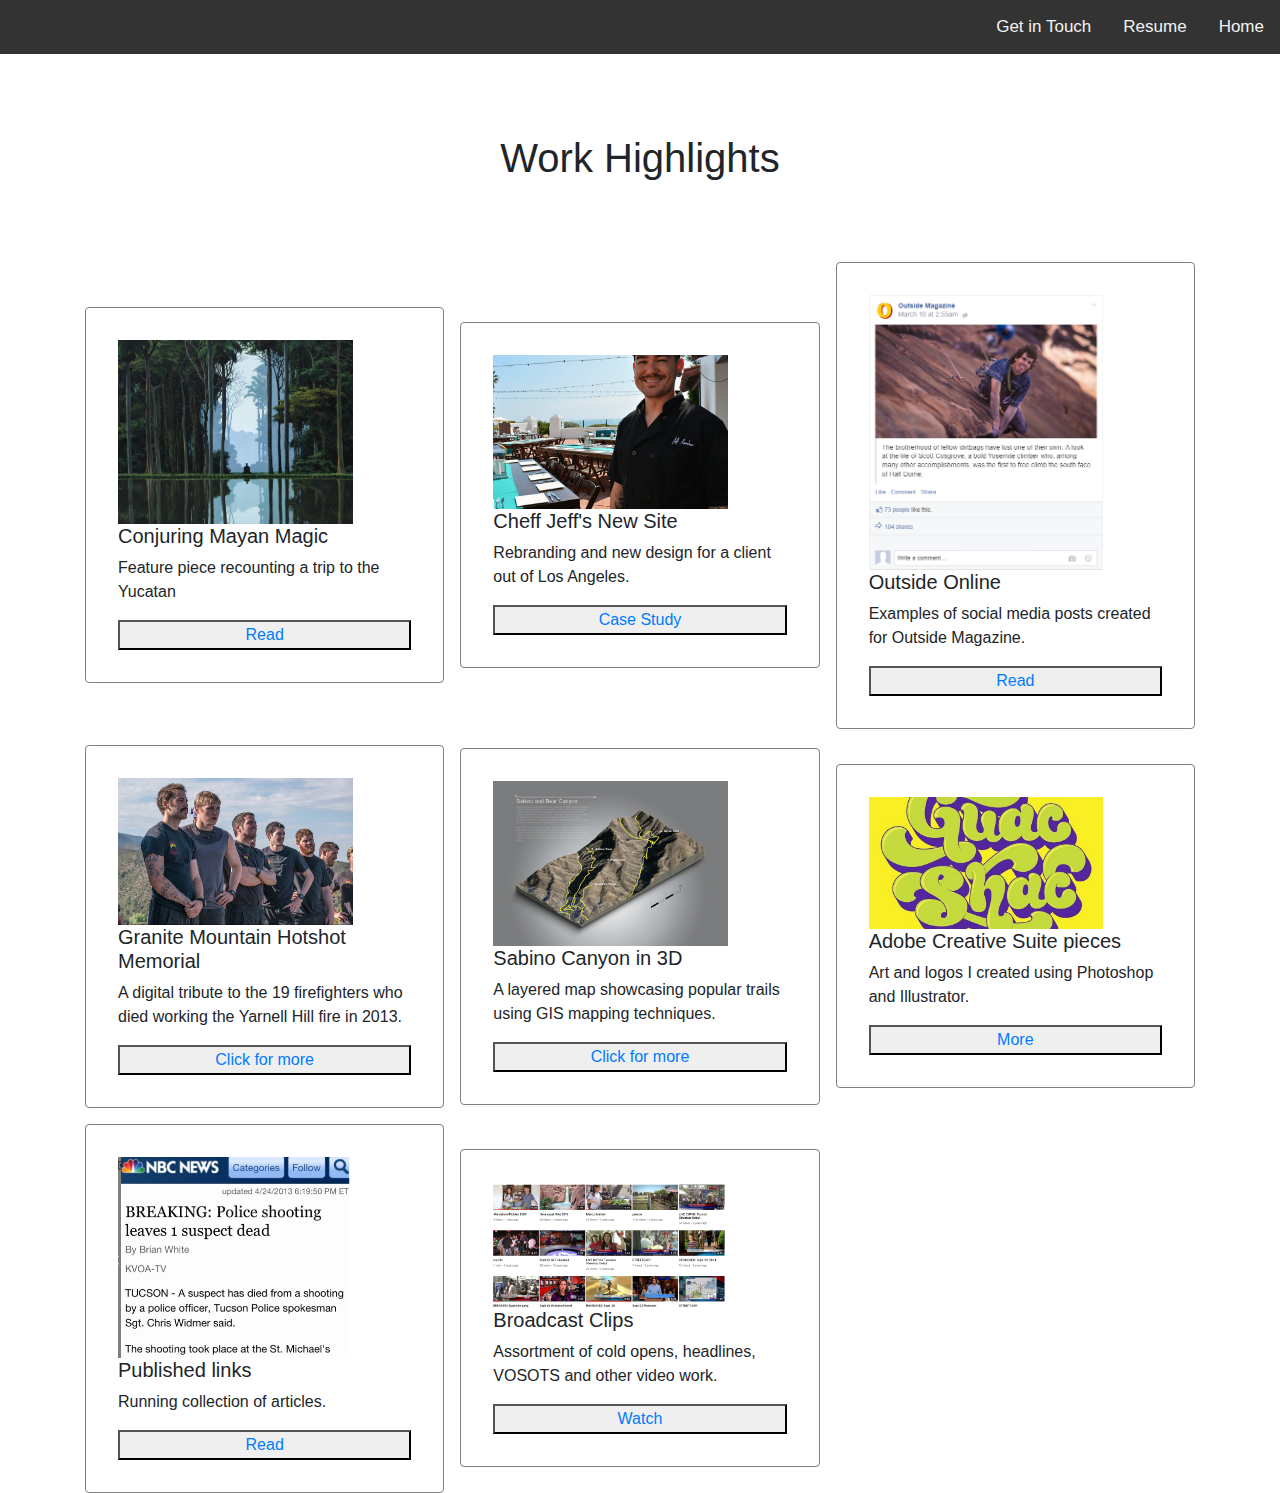
<file: portpage/index.html>
<!DOCTYPE html>
<html lang="en">
<head>
    <meta charset="UTF-8">
    <meta name="viewport" content="width=device-width, initial-scale=1.0">
    <link rel="stylesheet" href="https://stackpath.bootstrapcdn.com/bootstrap/4.3.1/css/bootstrap.min.css" integrity="sha384-ggOyR0iXCbMQv3Xipma34MD+dH/1fQ784/j6cY/iJTQUOhcWr7x9JvoRxT2MZw1T" crossorigin="anonymous">
    <link rel="stylesheet" type="text/css" href="style.css">
    <link rel="icon" type="image/x-icon" href="/img/favicon.png"/>
    <title>Work Highlights</title>
</head>

<div id="navbar">
    <a href="/portfoliobeta/index2.html">Home</a>
    <a href="/resume/resume.html">Resume</a>
    <a href="/contact/index.html">Get in Touch</a>
</div>


<body>
    <header><h1>Work Highlights</h1></header>

<div class="container">
    <div class="card">
        <img src='/img/TomasSanchez_Meditator.jpg'>
        <h5>Conjuring Mayan Magic</h5>
        <p>Feature piece recounting a trip to the Yucatan</p>
        <button type="button"><a href="/portpage/txt_mayamagic.html">Read</a></button>
    </div>

    <div class="card">
        <img src='/img/CHF.jpg'>
        <h5>Cheff Jeff's New Site</h5>
        <p>Rebranding and new design for a client out of Los Angeles.</p>
        <button type="button"><a href="/portpage/jeff.html">Case Study</a></button>
    </div>

    <div class="card">
        <img src='/img/oo.png'>
        <h5>Outside Online</h5>
        <p>Examples of social media posts created for Outside Magazine.</p>
        <button type="button"><a href="/portpage/txt_mayamagic.html">Read</a></button>
    </div>
        
    <div class="card">
        <img src='/img/GM.jpg'>
        <h5>Granite Mountain Hotshot Memorial</h5>
        <p>A digital tribute to the 19 firefighters who died working the Yarnell Hill fire in 2013.</p>
        <button type="button"><a href="/portpage/txt_mayamagic.html">Click for more</a></button>
    </div>
        
    <div class="card">
        <img src='/img/SAB.jpg'>
        <h5>Sabino Canyon in 3D</h5>
        <p>A layered map showcasing popular trails using GIS mapping techniques.</p>
        <button type="button"><a href="/portpage/txt_mayamagic.html">Click for more</a></button>
    </div>
        
    <div class="card">
        <img src='/img/adobe.jpg'>
        <h5>Adobe Creative Suite pieces</h5>
        <p>Art and logos I created using Photoshop and Illustrator.</p>
        <button type="button"><a href="/portpage/txt_mayamagic.html">More</a></button>
    </div>
        
    <div class="card">
        <img src='/img/WRT.png'>
        <h5>Published links</h5>
        <p>Running collection of articles.</p>
        <button type="button"><a href="/portpage/txt_mayamagic.html">Read</a></button>
    </div>
        
    <div class="card">
        <img src='/img/VID.jpg'>
        <h5>Broadcast Clips</h5>
        <p>Assortment of cold opens, headlines, VOSOTS and other video work.</p>
        <button type="button"><a href="/portpage/txt_mayamagic.html">Watch</a></button>
    </div>

<footer></footer>


</body>
</html>
</file>
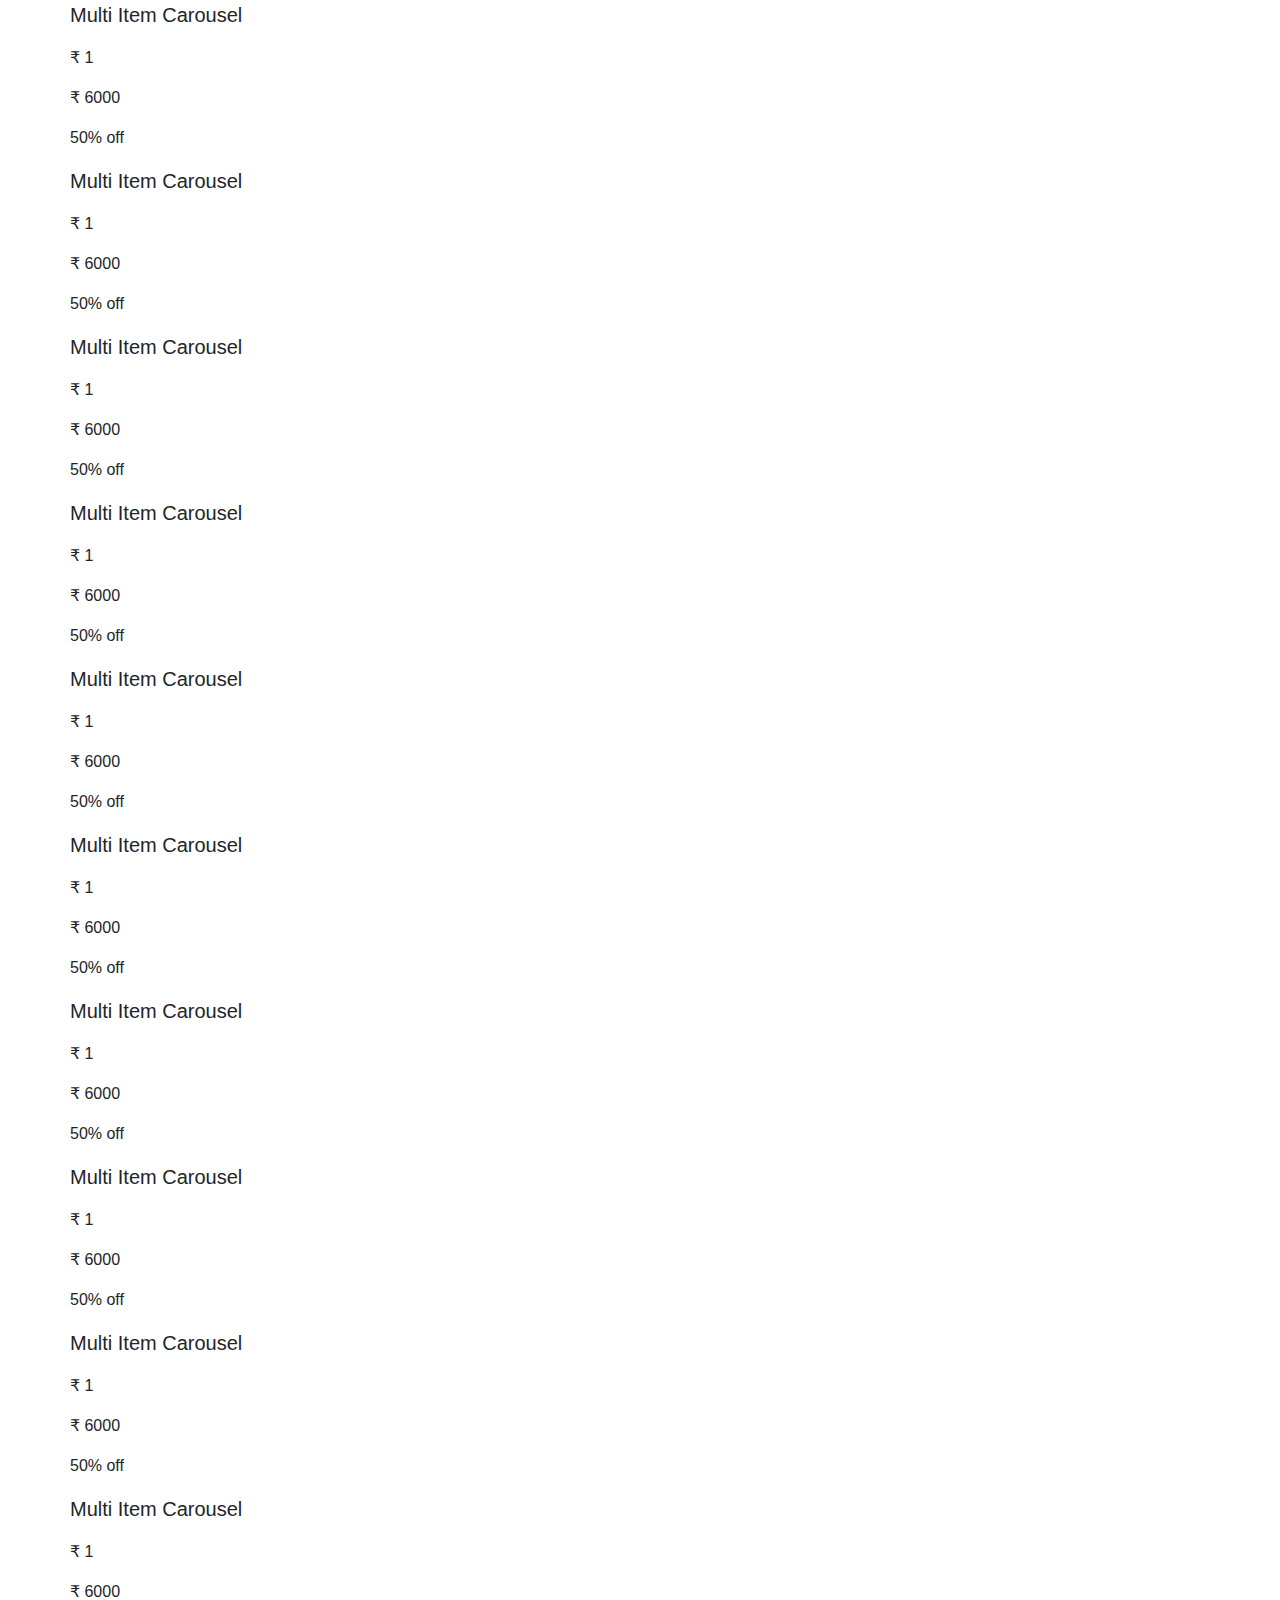
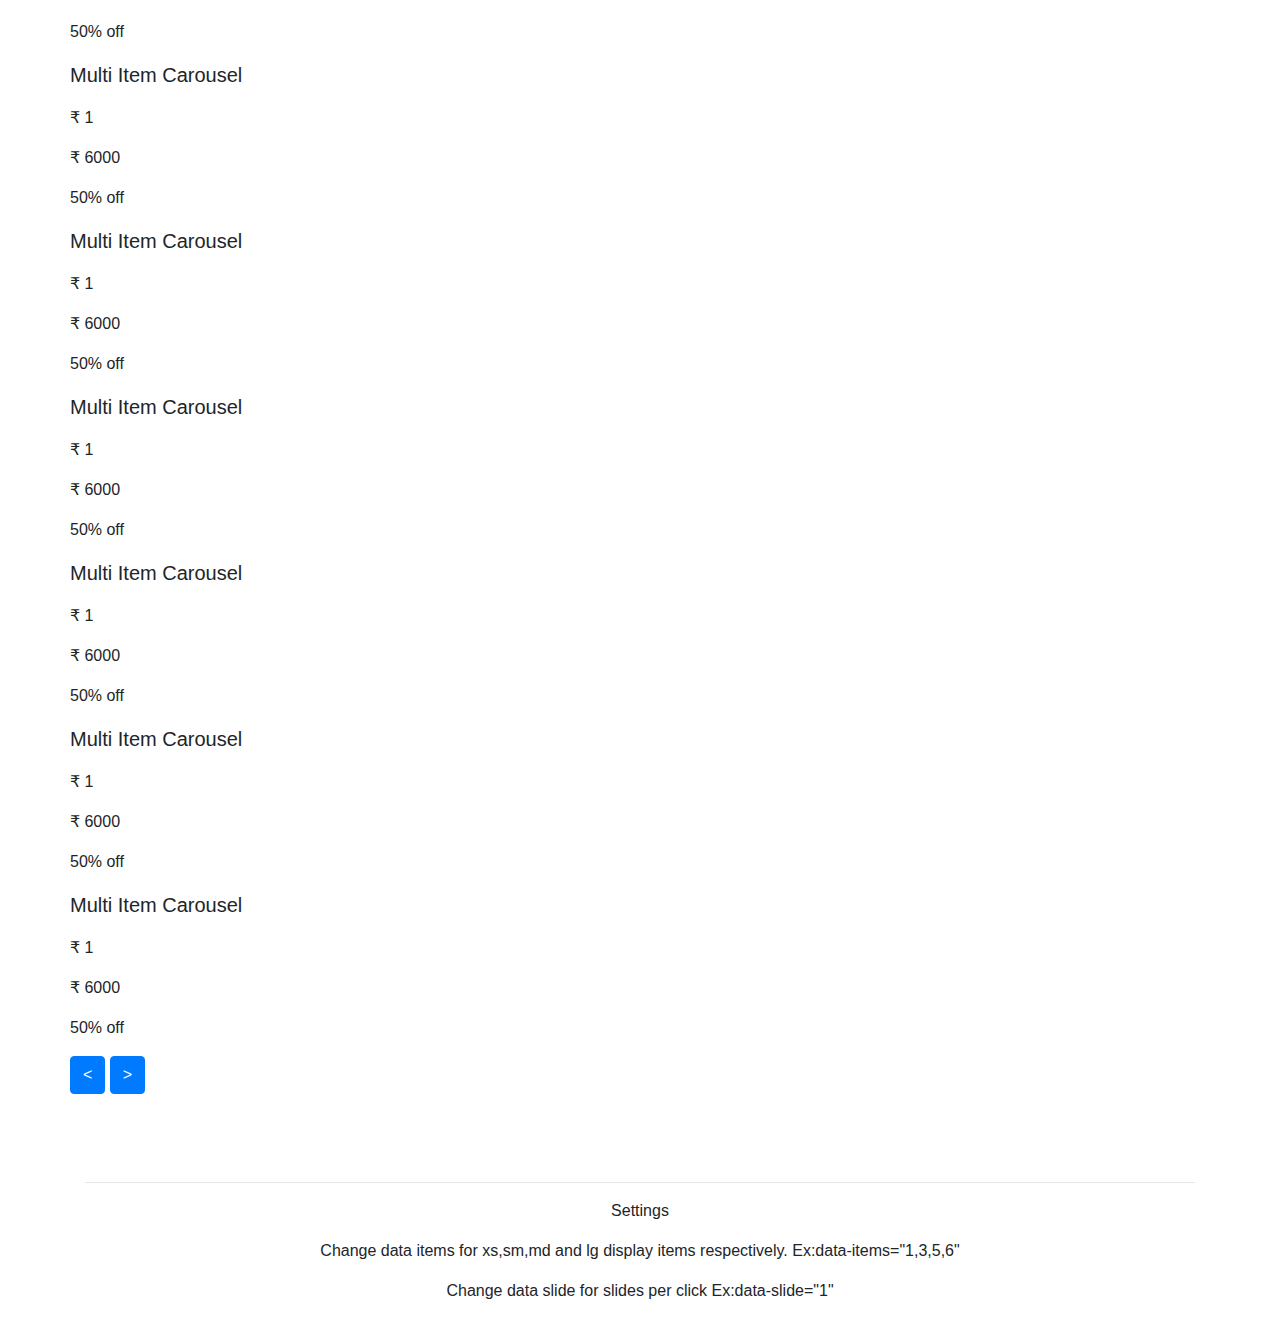
<file: old styles/index3.html>
<!DOCTYPE html>
<html lang="en">
<head>
    <meta charset="UTF-8">
    <meta name="viewport" content="width=device-width, initial-scale=1.0">
    <link href="//maxcdn.bootstrapcdn.com/bootstrap/4.1.1/css/bootstrap.min.css" rel="stylesheet" id="bootstrap-css">
    <script src="//maxcdn.bootstrapcdn.com/bootstrap/4.1.1/js/bootstrap.min.js"></script>
    <script src="//cdnjs.cloudflare.com/ajax/libs/jquery/2.2.4/jquery.min.js"></script>
    <script src="js.js" type="text/js"></script>
    <title>Document</title>
</head>
<body>
    
</body>
</html>




<div class="container">
	<div class="row">
		<div class="MultiCarousel" data-items="1,3,5,6" data-slide="1" id="MultiCarousel"  data-interval="1000">
            <div class="MultiCarousel-inner">
                <div class="item">
                    <div class="pad15">
                        <p class="lead">Multi Item Carousel</p>
                        <p>₹ 1</p>
                        <p>₹ 6000</p>
                        <p>50% off</p>
                    </div>
                </div>
                <div class="item">
                    <div class="pad15">
                        <p class="lead">Multi Item Carousel</p>
                        <p>₹ 1</p>
                        <p>₹ 6000</p>
                        <p>50% off</p>
                    </div>
                </div>
                <div class="item">
                    <div class="pad15">
                        <p class="lead">Multi Item Carousel</p>
                        <p>₹ 1</p>
                        <p>₹ 6000</p>
                        <p>50% off</p>
                    </div>
                </div>
                <div class="item">
                    <div class="pad15">
                        <p class="lead">Multi Item Carousel</p>
                        <p>₹ 1</p>
                        <p>₹ 6000</p>
                        <p>50% off</p>
                    </div>
                </div>
                <div class="item">
                    <div class="pad15">
                        <p class="lead">Multi Item Carousel</p>
                        <p>₹ 1</p>
                        <p>₹ 6000</p>
                        <p>50% off</p>
                    </div>
                </div>
                <div class="item">
                    <div class="pad15">
                        <p class="lead">Multi Item Carousel</p>
                        <p>₹ 1</p>
                        <p>₹ 6000</p>
                        <p>50% off</p>
                    </div>
                </div>
                <div class="item">
                    <div class="pad15">
                        <p class="lead">Multi Item Carousel</p>
                        <p>₹ 1</p>
                        <p>₹ 6000</p>
                        <p>50% off</p>
                    </div>
                </div>
                <div class="item">
                    <div class="pad15">
                        <p class="lead">Multi Item Carousel</p>
                        <p>₹ 1</p>
                        <p>₹ 6000</p>
                        <p>50% off</p>
                    </div>
                </div>
                <div class="item">
                    <div class="pad15">
                        <p class="lead">Multi Item Carousel</p>
                        <p>₹ 1</p>
                        <p>₹ 6000</p>
                        <p>50% off</p>
                    </div>
                </div>
                <div class="item">
                    <div class="pad15">
                        <p class="lead">Multi Item Carousel</p>
                        <p>₹ 1</p>
                        <p>₹ 6000</p>
                        <p>50% off</p>
                    </div>
                </div>
                <div class="item">
                    <div class="pad15">
                        <p class="lead">Multi Item Carousel</p>
                        <p>₹ 1</p>
                        <p>₹ 6000</p>
                        <p>50% off</p>
                    </div>
                </div>
                <div class="item">
                    <div class="pad15">
                        <p class="lead">Multi Item Carousel</p>
                        <p>₹ 1</p>
                        <p>₹ 6000</p>
                        <p>50% off</p>
                    </div>
                </div>
                <div class="item">
                    <div class="pad15">
                        <p class="lead">Multi Item Carousel</p>
                        <p>₹ 1</p>
                        <p>₹ 6000</p>
                        <p>50% off</p>
                    </div>
                </div>
                <div class="item">
                    <div class="pad15">
                        <p class="lead">Multi Item Carousel</p>
                        <p>₹ 1</p>
                        <p>₹ 6000</p>
                        <p>50% off</p>
                    </div>
                </div>
                <div class="item">
                    <div class="pad15">
                        <p class="lead">Multi Item Carousel</p>
                        <p>₹ 1</p>
                        <p>₹ 6000</p>
                        <p>50% off</p>
                    </div>
                </div>
                <div class="item">
                    <div class="pad15">
                        <p class="lead">Multi Item Carousel</p>
                        <p>₹ 1</p>
                        <p>₹ 6000</p>
                        <p>50% off</p>
                    </div>
                </div>
            </div>
            <button class="btn btn-primary leftLst"><</button>
            <button class="btn btn-primary rightLst">></button>
        </div>
	</div>
	<div class="row">
	    <div class="col-md-12 text-center">
	        <br/><br/><br/>
	        <hr/>
	        <p>Settings</p>
	        <p>Change data items for xs,sm,md and lg display items respectively. Ex:data-items="1,3,5,6"</p>
	        <p>Change data slide for slides per click Ex:data-slide="1"</p>
	    </div>
	</div>
</div>
</file>
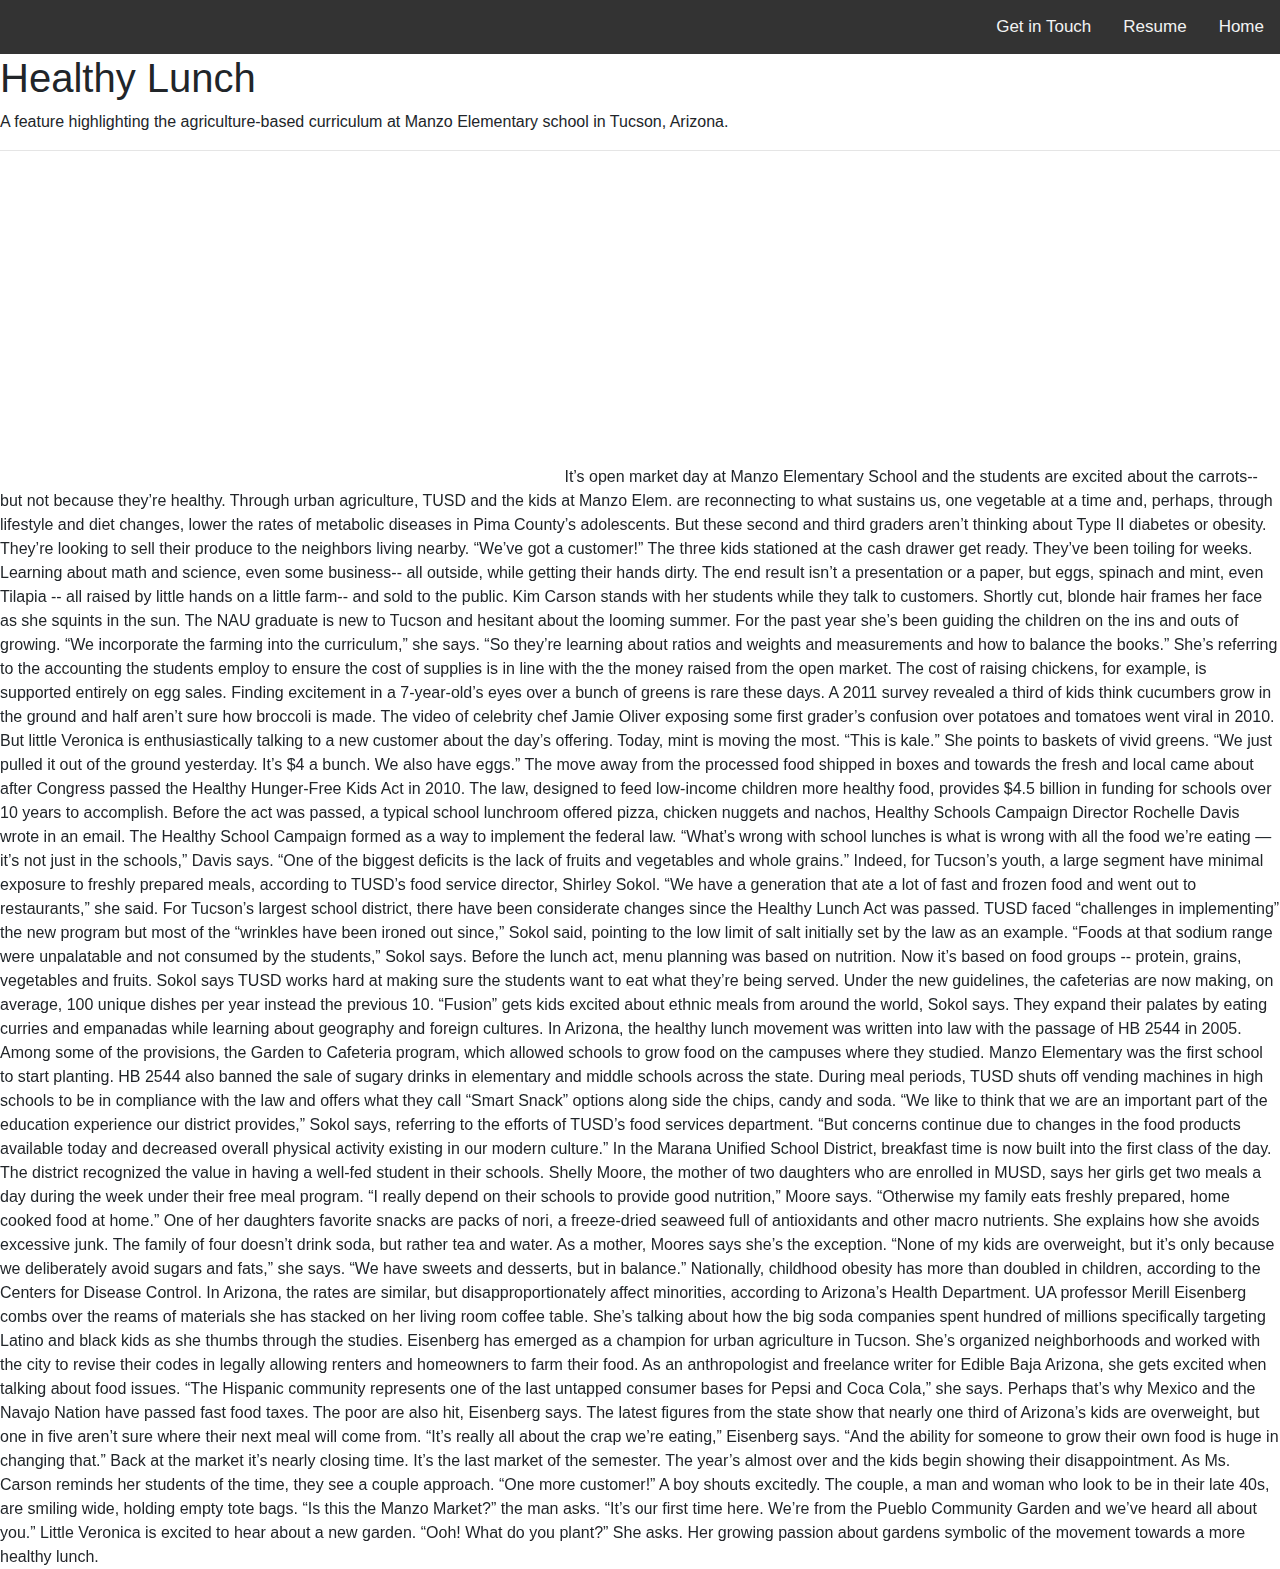
<file: portpage/manzo.html>
<!DOCTYPE html>
<html lang="en">
<head>
    <meta charset="UTF-8">
    <meta name="viewport" content="width=device-width, initial-scale=1.0">
    <link rel="stylesheet" href="https://stackpath.bootstrapcdn.com/bootstrap/4.3.1/css/bootstrap.min.css" integrity="sha384-ggOyR0iXCbMQv3Xipma34MD+dH/1fQ784/j6cY/iJTQUOhcWr7x9JvoRxT2MZw1T" crossorigin="anonymous">
    <link rel="stylesheet" type="text/css" href="pagestyle.css">
    <title>Healthy Lunch</title>
</head>
<body>
 
    <div id="navbar">
        <a href="/portfoliobeta/index2.html">Home</a>
        <a href="/resume/resume.html">Resume</a>
        <a href="/contact/index.html">Get in Touch</a>
    </div>

    <h1>Healthy Lunch</h1>
    <p>A feature highlighting the agriculture-based curriculum at Manzo Elementary school in Tucson, Arizona.</p>

    <hr>

    <iframe width="560" height="315" src="https://www.youtube.com/embed/Q0vs_jsN3t0?controls=0" frameborder="0" allow="accelerometer; autoplay; encrypted-media; gyroscope; picture-in-picture" allowfullscreen></iframe>

It’s open market day at Manzo Elementary School and the students are excited about the carrots-- but not because they’re healthy.  

Through urban agriculture, TUSD and the kids at Manzo Elem. are reconnecting to what sustains us, one vegetable at a time and, perhaps, through lifestyle and diet changes, lower the rates of metabolic diseases in Pima County’s adolescents. 

But these second and third graders aren’t thinking about Type II diabetes or obesity. They’re looking to sell their produce to the neighbors living nearby. 

“We’ve got a customer!” 

The three kids stationed at the cash drawer get ready. 

They’ve been toiling for weeks. Learning about math and science, even some business-- all outside, while getting their hands dirty. The end result isn’t a presentation or a paper, but eggs, spinach and mint, even Tilapia -- all raised by little hands on a little farm-- and sold to the public.

Kim Carson stands with her students while they talk to customers. Shortly cut, blonde hair frames her face as she squints in the sun. The NAU graduate is new to Tucson and hesitant about the looming summer. For the past year she’s been guiding the children on the ins and outs of growing. 

“We incorporate the farming into the curriculum,” she says. “So they’re learning about ratios and weights and measurements and how to balance the books.” She’s referring to the accounting the students employ to ensure the cost of supplies is in line with the the money raised from the open market. The cost of raising chickens, for example, is supported entirely on egg sales.

Finding excitement in a 7-year-old’s eyes over a bunch of greens is rare these days. A 2011 survey revealed a third of kids think cucumbers grow in the ground and half aren’t sure how broccoli is made. The video of celebrity chef Jamie Oliver exposing some first grader’s confusion over potatoes and tomatoes went viral in 2010. 

But little Veronica is enthusiastically talking to a new customer about the day’s offering. Today, mint is moving the most. 

“This is kale.” She points to baskets of vivid greens. “We just pulled it out of the ground yesterday. It’s $4 a bunch. We also have eggs.” 

The move away from the processed food shipped in boxes and towards the fresh and local came about after Congress passed the Healthy Hunger-Free Kids Act in 2010. The law, designed to feed low-income children more healthy food, provides $4.5 billion in funding for schools over 10 years to accomplish. 

Before the act was passed, a typical school lunchroom offered pizza, chicken nuggets and nachos, Healthy Schools Campaign Director Rochelle Davis wrote in an email. The Healthy School Campaign formed as a way to implement the federal law. 

“What’s wrong with school lunches is what is wrong with all the food we’re eating — it’s not just in the schools,” Davis says. “One of the biggest deficits is the lack of fruits and vegetables and whole grains.”

Indeed, for Tucson’s youth, a large segment have minimal exposure to freshly prepared meals, according to TUSD’s food service director, Shirley Sokol. 

“We have a generation that ate a lot of fast and frozen food and went out to restaurants,” she said.

For Tucson’s largest school district, there have been considerate changes since the Healthy Lunch Act was passed. TUSD faced “challenges in implementing” the new program but most of the “wrinkles have been ironed out since,” Sokol said, pointing to the low limit of salt initially set by the law as an example. 

“Foods at that sodium range were unpalatable and not consumed by the students,” Sokol says. Before the lunch act, menu planning was based on nutrition. Now it’s based on food groups -- protein, grains, vegetables and fruits. 

Sokol says TUSD works hard at making sure the students want to eat what they’re being served. Under the new guidelines, the cafeterias are now making, on average, 100 unique dishes per year instead the previous 10. “Fusion” gets kids excited about ethnic meals from around the world, Sokol says. They expand their palates by eating curries and empanadas while learning about geography and foreign cultures. 

In Arizona, the healthy lunch movement was written into law with the passage of HB 2544 in 2005. Among some of the provisions, the Garden to Cafeteria program, which allowed schools to grow food on the campuses where they studied. Manzo Elementary was the first school to start planting. 

HB 2544 also banned the sale of sugary drinks in elementary and middle schools across the state. During meal periods, TUSD shuts off vending machines in high schools to be in compliance with the law and offers what they call “Smart Snack” options along side the chips, candy and soda. 

“We like to think that we are an important part of the education experience our district provides,” Sokol says, referring to the efforts of TUSD’s food services department. “But  concerns continue due to changes in the food products available today and decreased overall physical activity existing in our modern culture.” 

In the Marana Unified School District, breakfast time is now built into the first class of the day. The district recognized the value in having a well-fed student in their schools. Shelly Moore, the mother of two daughters who are enrolled in MUSD, says her girls get two meals a day during the week under their free meal program. 

“I really depend on their schools to provide good nutrition,” Moore says. “Otherwise my family eats freshly prepared, home cooked food at home.” 

One of her daughters favorite snacks are packs of nori, a freeze-dried seaweed full of antioxidants and other macro nutrients. She explains how she avoids excessive junk. The family of four doesn’t drink soda, but rather tea and water. As a mother, Moores says she’s the exception.

“None of my kids are overweight, but it’s only because we deliberately avoid sugars and fats,” she says. “We have sweets and desserts, but in balance.”

Nationally, childhood obesity has more than doubled in children, according to the Centers for Disease Control. In Arizona, the rates are similar, but disapproportionately affect minorities, according to Arizona’s Health Department. 

UA professor Merill Eisenberg combs over the reams of materials she has stacked on her living room coffee table. She’s talking about how the big soda companies spent hundred of millions specifically targeting Latino and black kids as she thumbs through the studies.

Eisenberg has emerged as a champion for urban agriculture in Tucson. She’s organized neighborhoods and worked with the city to revise their codes in legally allowing renters and homeowners to farm their food. As an anthropologist and freelance writer for Edible Baja Arizona, she gets excited when talking about food issues. 

“The Hispanic community represents one of the last untapped consumer bases for Pepsi and Coca Cola,” she says. 

Perhaps that’s why Mexico and the Navajo Nation have passed fast food taxes. 

The poor are also hit, Eisenberg says. The latest figures from the state show that nearly one third of Arizona’s kids are overweight, but one in five aren’t sure where their next meal will come from. 
 
“It’s really all about the crap we’re eating,” Eisenberg says. “And the ability for someone to grow their own food is huge in changing that.” 

Back at the market it’s nearly closing time. It’s the last market of the semester. The year’s almost over and the kids begin showing their disappointment.

As Ms. Carson reminds her students of the time, they see a couple approach. 

“One more customer!” A boy shouts excitedly. 

The couple, a man and woman who look to be in their late 40s, are smiling wide, holding empty tote bags. 

“Is this the Manzo Market?” the man asks. “It’s our first time here. We’re from the Pueblo Community Garden and we’ve heard all about you.” 

Little Veronica is excited to hear about a new garden. 

“Ooh! What do you plant?” She asks. 

Her growing passion about gardens symbolic of the movement towards a more healthy lunch. 
   
</body>
</html>
</file>
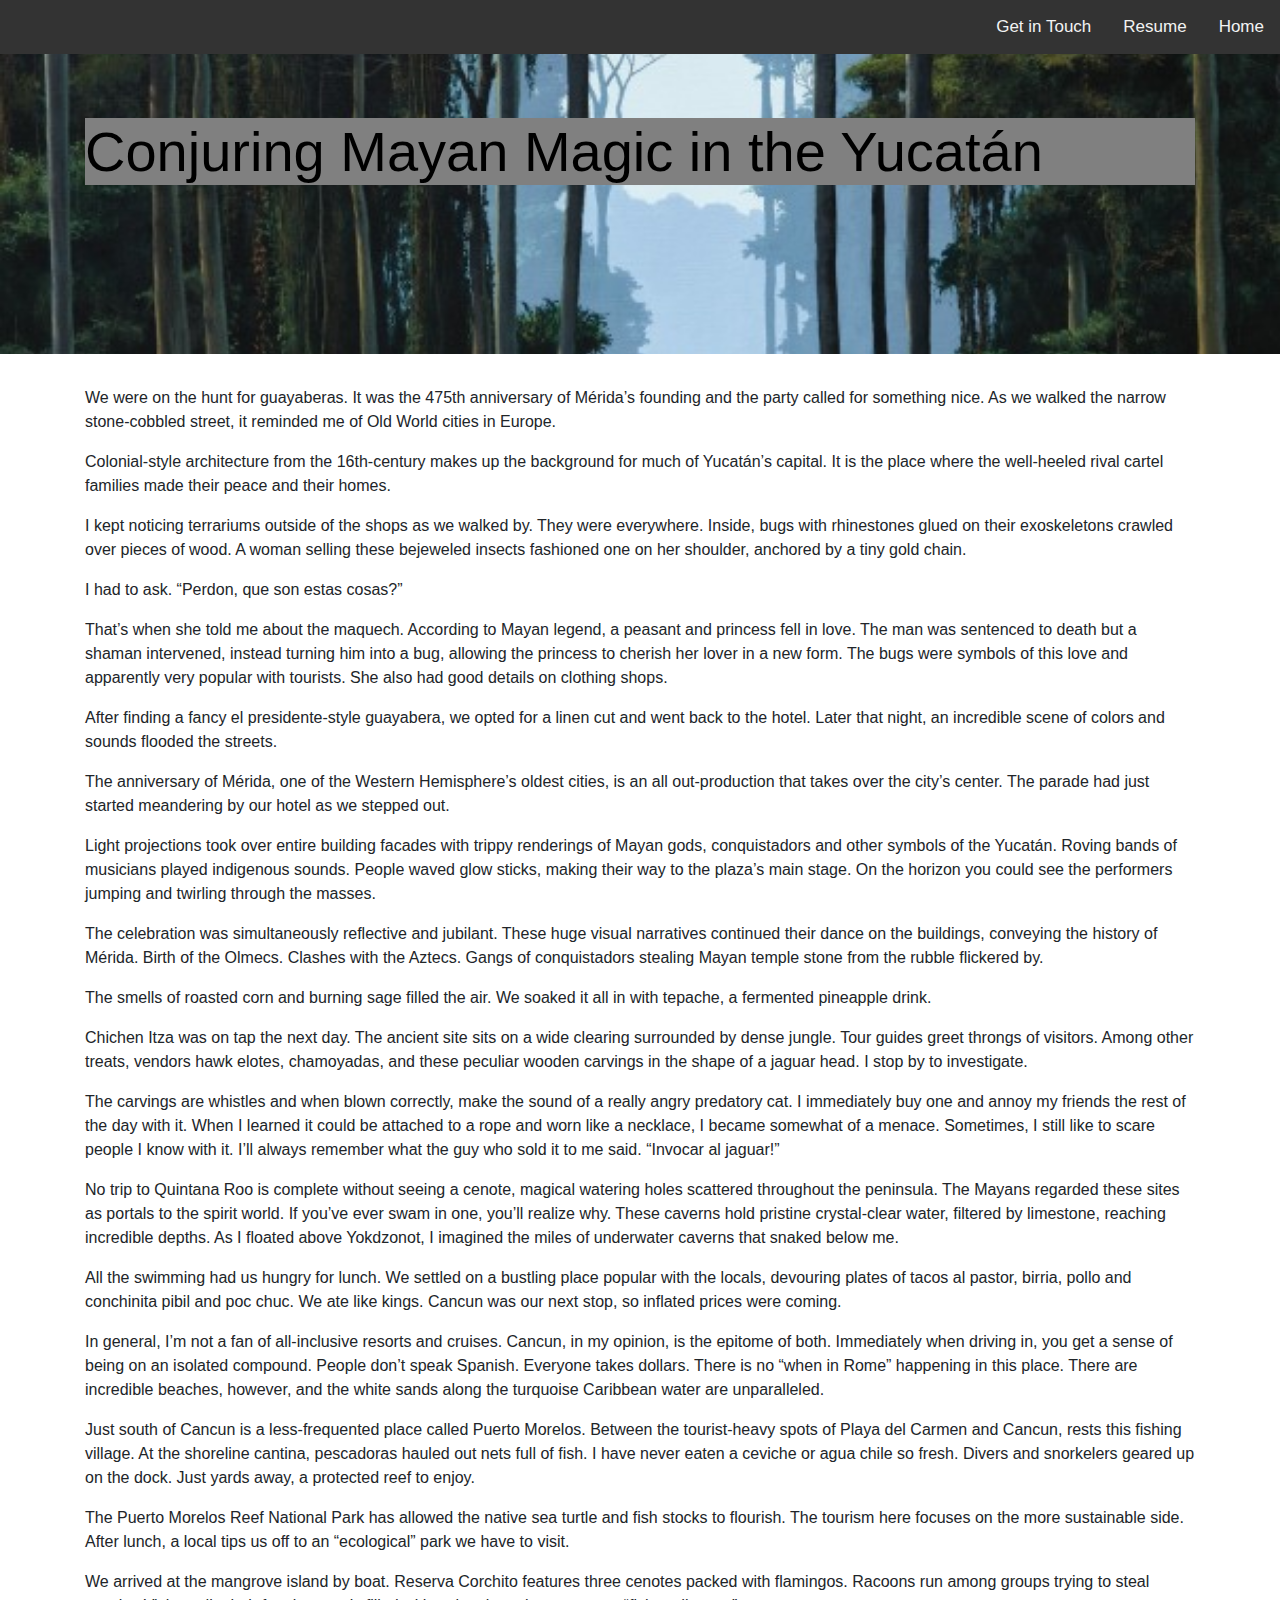
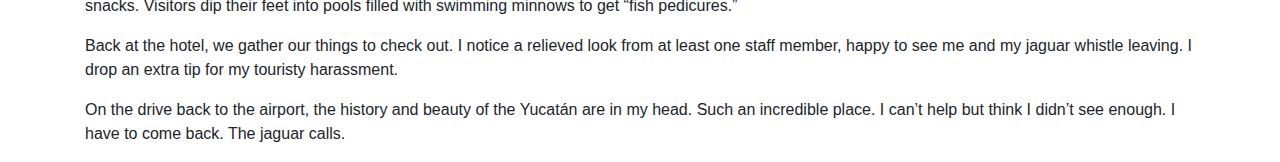
<file: portpage/txt_mayamagic.html>
<!DOCTYPE html>
<html lang="en">
<head>
    <meta charset="UTF-8">
    <meta name="viewport" content="width=device-width, initial-scale=1.0">
    <link rel="stylesheet" href="https://stackpath.bootstrapcdn.com/bootstrap/4.3.1/css/bootstrap.min.css" integrity="sha384-ggOyR0iXCbMQv3Xipma34MD+dH/1fQ784/j6cY/iJTQUOhcWr7x9JvoRxT2MZw1T" crossorigin="anonymous">
    <link rel="stylesheet" type="text/css" href="pagestyle.css">
    <title>Mayan Magic</title>
</head>
<body>
    <div id="navbar">
        <a href="/portfoliobeta/index2.html">Home</a>
        <a href="#">Resume</a>
        <a href="#">Get in Touch</a>
    </div>

<div class="jumbotron jumbotron-fluid">
    <div class="container">
      <h1 class="display-4">Conjuring Mayan Magic in the Yucatán</h1>
      
    </div>
  </div>
<div class="container">    
    <p>We were on the hunt for guayaberas. It was the 475th anniversary of Mérida’s founding and the party called for something nice. As we walked the narrow stone-cobbled street, it reminded me of Old World cities in Europe.</p>

    <p>Colonial-style architecture from the 16th-century makes up the background for much of Yucatán’s capital. It is the place where the well-heeled rival cartel families made their peace and their homes.</p>   
    
    <p>I kept noticing terrariums outside of the shops as we walked by. They were everywhere. Inside, bugs with rhinestones glued on their exoskeletons crawled over pieces of wood. A woman selling these bejeweled insects fashioned one on her shoulder, anchored by a tiny gold chain. </p>  
    
    <p>I had to ask. “Perdon, que son estas cosas?”</p> 
    
    <p>That’s when she told me about the maquech. According to Mayan legend, a peasant and princess fell in love. The man was sentenced to death but a shaman intervened, instead turning him into a bug, allowing the princess to cherish her lover in a new form. The bugs were symbols of this love and apparently very popular with tourists. She also had good details on clothing shops. </p> 
    
    <p>After finding a fancy el presidente-style guayabera, we opted for a linen cut and went back to the hotel. Later that night, an incredible scene of colors and sounds flooded the streets.</p>
    
    <p>The anniversary of Mérida, one of the Western Hemisphere’s oldest cities, is an all out-production that takes over the city’s center. The parade had just started meandering by our hotel as we stepped out.</p> 
    
    <p>Light projections took over entire building facades with trippy renderings of Mayan gods, conquistadors and other symbols of the Yucatán. Roving bands of musicians played indigenous sounds. People waved glow sticks, making their way to the plaza’s main stage. On the horizon you could see the performers jumping and twirling through the masses.</p> 
    
    <p>The celebration was simultaneously reflective and jubilant. These huge visual narratives continued their dance on the buildings, conveying the history of Mérida. Birth of the Olmecs. Clashes with the Aztecs. Gangs of conquistadors stealing Mayan temple stone from the rubble flickered by.</p> 
    
    <p>The smells of roasted corn and burning sage filled the air. We soaked it all in with tepache, a fermented pineapple drink. </p>
    
    <p>Chichen Itza was on tap the next day. The ancient site sits on a wide clearing surrounded by dense jungle. Tour guides greet throngs of visitors. Among other treats, vendors hawk elotes, chamoyadas, and these peculiar wooden carvings in the shape of a jaguar head. I stop by to investigate. </p>
    
    <p>The carvings are whistles and when blown correctly, make the sound of a really angry predatory cat. I immediately buy one and annoy my friends the rest of the day with it. When I learned it could be attached to a rope and worn like a necklace, I became somewhat of a menace. Sometimes, I still like to scare people I know with it. I’ll always remember what the guy who sold it to me said. “Invocar al jaguar!”</p> 
    
    <p>No trip to Quintana Roo is complete without seeing a cenote, magical watering holes scattered throughout the peninsula. The Mayans regarded these sites as portals to the spirit world. If you’ve ever swam in one, you’ll realize why. These caverns hold pristine crystal-clear water, filtered by limestone, reaching incredible depths. As I floated above Yokdzonot, I imagined the miles of underwater caverns that snaked below me. </p>
    
    <p>All the swimming had us hungry for lunch. We settled on a bustling place popular with the locals, devouring  plates of tacos al pastor, birria, pollo and conchinita pibil and poc chuc. We ate like kings. Cancun was our next stop, so inflated prices were coming.</p> 
    
    <p>In general, I’m not a fan of all-inclusive resorts and cruises. Cancun, in my opinion, is the epitome of both. Immediately when driving in, you get a sense of being on an isolated compound. People don’t speak Spanish. Everyone takes dollars. There is no “when in Rome” happening in this place. There are incredible beaches, however, and the white sands along the turquoise Caribbean water are unparalleled.</p> 
    
    <p>Just south of Cancun is a less-frequented place called Puerto Morelos. Between the tourist-heavy spots of Playa del Carmen and Cancun, rests this fishing village. At the shoreline cantina, pescadoras hauled out nets full of fish. I have never eaten a ceviche or agua chile so fresh. Divers and snorkelers geared up on the dock. Just yards away, a protected reef to enjoy.</p> 
    
    <p>The Puerto Morelos Reef National Park has allowed the native sea turtle and fish stocks to flourish. The tourism here focuses on the more sustainable side. After lunch, a local tips us off to an “ecological” park we have to visit. </p>
    
    <p>We arrived at the mangrove island by boat. Reserva Corchito features three cenotes packed with flamingos. Racoons run among groups trying to steal snacks. Visitors dip their feet into pools filled with swimming minnows to get “fish pedicures.”</p>
    
    <p>Back at the hotel, we gather our things to check out. I notice a relieved look from at least one staff member, happy to see me and my jaguar whistle leaving. I drop an extra tip for my touristy harassment.</p>  
    
    <p>On the drive back to the airport, the history and beauty of the Yucatán are in my head. Such an incredible place. I can’t help but think I didn’t see enough. I have to come back. The jaguar calls.</p>
</div>
    
</body>
</html>
</file>
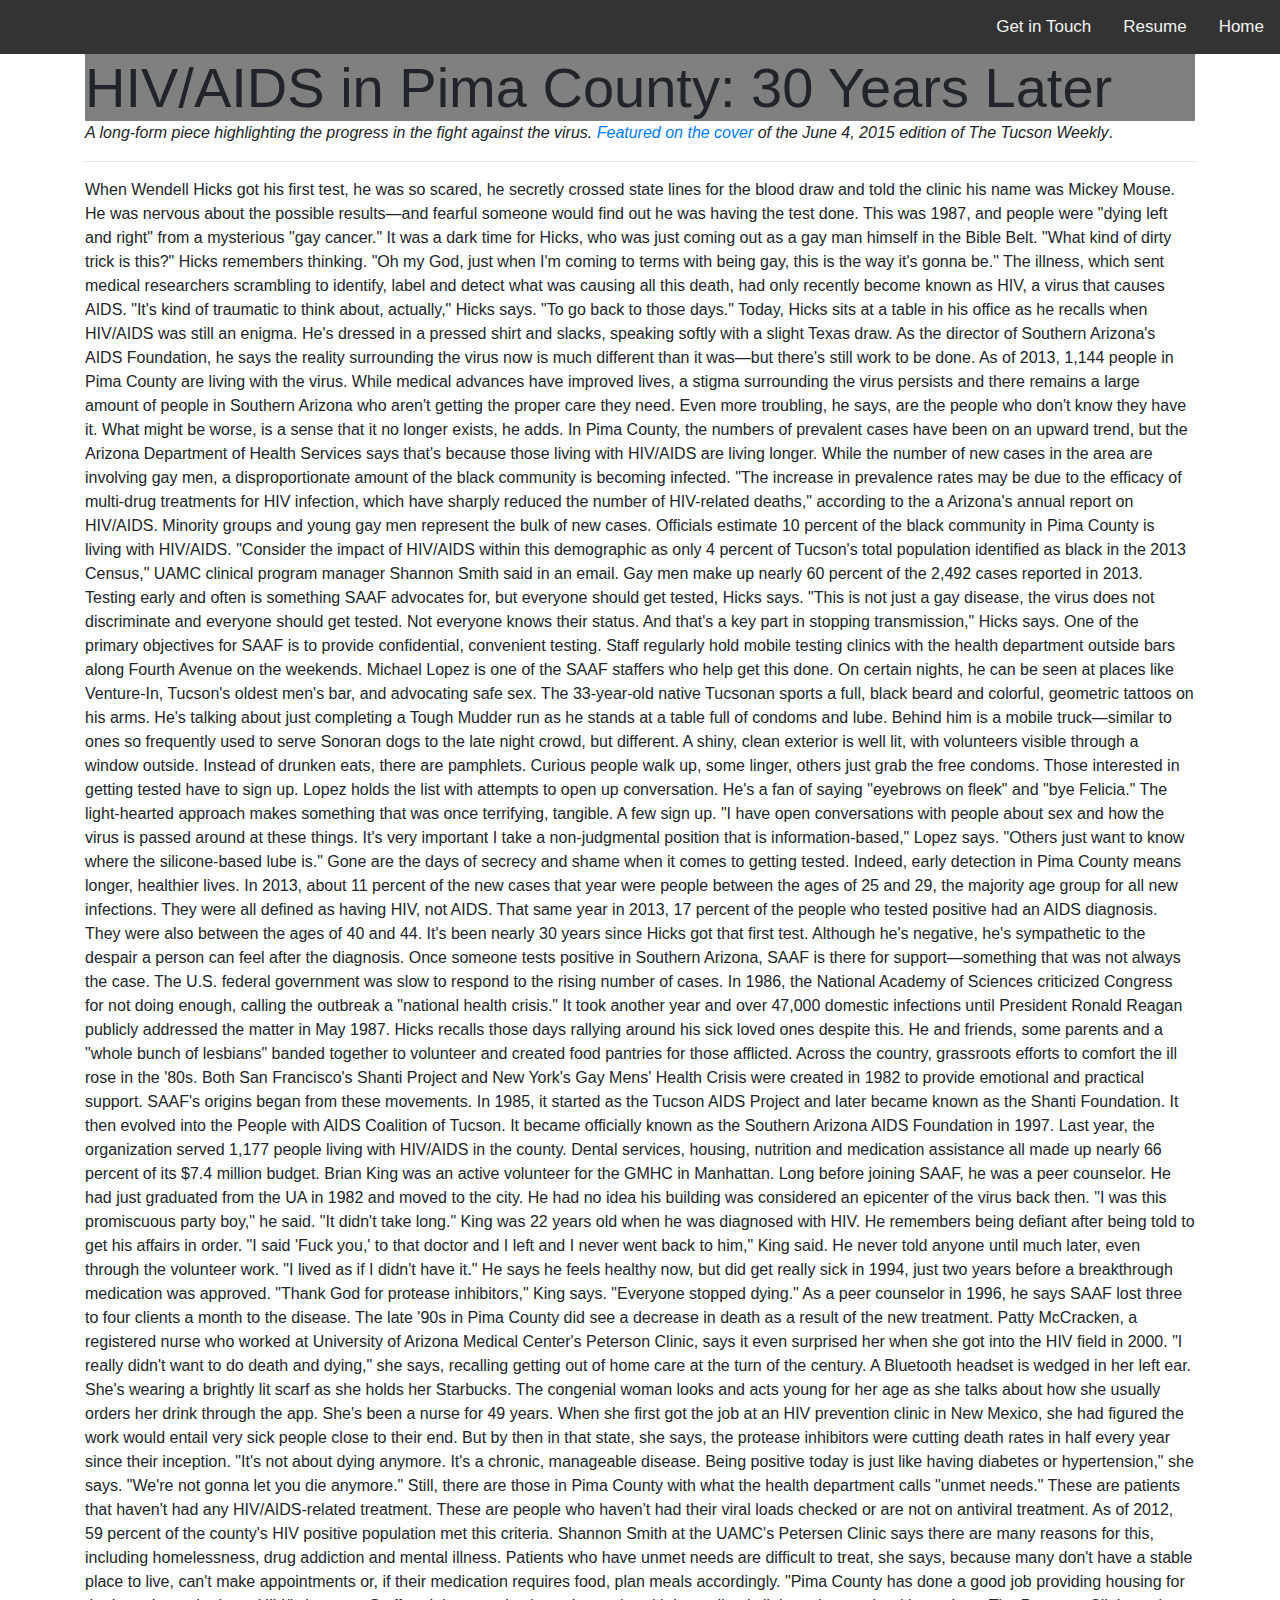
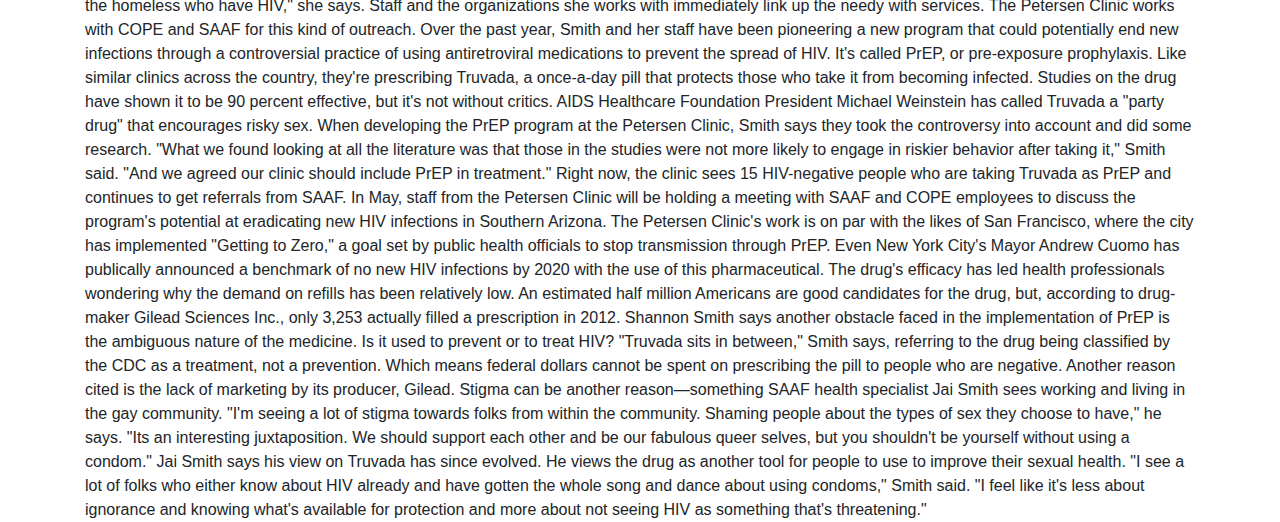
<file: portpage/weekly.html>
<!DOCTYPE html>
<html lang="en">
<head>
    <meta charset="UTF-8">
    <meta name="viewport" content="width=device-width, initial-scale=1.0">
    <link rel="stylesheet" href="https://stackpath.bootstrapcdn.com/bootstrap/4.3.1/css/bootstrap.min.css" integrity="sha384-ggOyR0iXCbMQv3Xipma34MD+dH/1fQ784/j6cY/iJTQUOhcWr7x9JvoRxT2MZw1T" crossorigin="anonymous">
    <link rel="stylesheet" type="text/css" href="pagestyle.css">
    <title>HIV/AIDS in Pima County: 30 Years Later</title>
</head>
<body>
    <div id="navbar">
        <a href="/portfoliobeta/index2.html">Home</a>
        <a href="#">Resume</a>
        <a href="#">Get in Touch</a>
    </div>
<div class="container">
<div>
      <h1 class="display-4">HIV/AIDS in Pima County: 30 Years Later</h1>
      <p><em>A long-form piece highlighting the progress in the fight against the virus. <a href="https://www.tucsonweekly.com/tucson/looking-back-looking-forward/Content?oid=5041786">Featured on the cover</a> of the June 4, 2015 edition of The Tucson Weekly</em>.</p>
</div>
    <hr>
  </div>
<div class="container">    
    When Wendell Hicks got his first test, he was so scared, he secretly crossed state lines for the blood draw and told the clinic his name was Mickey Mouse. He was nervous about the possible results—and fearful someone would find out he was having the test done.

This was 1987, and people were "dying left and right" from a mysterious "gay cancer." It was a dark time for Hicks, who was just coming out as a gay man himself in the Bible Belt.

"What kind of dirty trick is this?" Hicks remembers thinking. "Oh my God, just when I'm coming to terms with being gay, this is the way it's gonna be."

The illness, which sent medical researchers scrambling to identify, label and detect what was causing all this death, had only recently become known as HIV, a virus that causes AIDS.

"It's kind of traumatic to think about, actually," Hicks says. "To go back to those days."

Today, Hicks sits at a table in his office as he recalls when HIV/AIDS was still an enigma. He's dressed in a pressed shirt and slacks, speaking softly with a slight Texas draw. As the director of Southern Arizona's AIDS Foundation, he says the reality surrounding the virus now is much different than it was—but there's still work to be done.

As of 2013, 1,144 people in Pima County are living with the virus.

While medical advances have improved lives, a stigma surrounding the virus persists and there remains a large amount of people in Southern Arizona who aren't getting the proper care they need. Even more troubling, he says, are the people who don't know they have it. What might be worse, is a sense that it no longer exists, he adds.

In Pima County, the numbers of prevalent cases have been on an upward trend, but the Arizona Department of Health Services says that's because those living with HIV/AIDS are living longer. While the number of new cases in the area are involving gay men, a disproportionate amount of the black community is becoming infected.

"The increase in prevalence rates may be due to the efficacy of multi-drug treatments for HIV infection, which have sharply reduced the number of HIV-related deaths," according to the a Arizona's annual report on HIV/AIDS.

Minority groups and young gay men represent the bulk of new cases. Officials estimate 10 percent of the black community in Pima County is living with HIV/AIDS.

"Consider the impact of HIV/AIDS within this demographic as only 4 percent of Tucson's total population identified as black in the 2013 Census," UAMC clinical program manager Shannon Smith said in an email. Gay men make up nearly 60 percent of the 2,492 cases reported in 2013.

Testing early and often is something SAAF advocates for, but everyone should get tested, Hicks says.

"This is not just a gay disease, the virus does not discriminate and everyone should get tested. Not everyone knows their status. And that's a key part in stopping transmission," Hicks says.

One of the primary objectives for SAAF is to provide confidential, convenient testing. Staff regularly hold mobile testing clinics with the health department outside bars along Fourth Avenue on the weekends. Michael Lopez is one of the SAAF staffers who help get this done. On certain nights, he can be seen at places like Venture-In, Tucson's oldest men's bar, and advocating safe sex.

The 33-year-old native Tucsonan sports a full, black beard and colorful, geometric tattoos on his arms. He's talking about just completing a Tough Mudder run as he stands at a table full of condoms and lube.

Behind him is a mobile truck—similar to ones so frequently used to serve Sonoran dogs to the late night crowd, but different. A shiny, clean exterior is well lit, with volunteers visible through a window outside. Instead of drunken eats, there are pamphlets. Curious people walk up, some linger, others just grab the free condoms.

Those interested in getting tested have to sign up. Lopez holds the list with attempts to open up conversation. He's a fan of saying "eyebrows on fleek" and "bye Felicia." The light-hearted approach makes something that was once terrifying, tangible. A few sign up.

"I have open conversations with people about sex and how the virus is passed around at these things. It's very important I take a non-judgmental position that is information-based," Lopez says. "Others just want to know where the silicone-based lube is."

Gone are the days of secrecy and shame when it comes to getting tested. Indeed, early detection in Pima County means longer, healthier lives.

In 2013, about 11 percent of the new cases that year were people between the ages of 25 and 29, the majority age group for all new infections. They were all defined as having HIV, not AIDS. That same year in 2013, 17 percent of the people who tested positive had an AIDS diagnosis. They were also between the ages of 40 and 44.

It's been nearly 30 years since Hicks got that first test. Although he's negative, he's sympathetic to the despair a person can feel after the diagnosis. Once someone tests positive in Southern Arizona, SAAF is there for support—something that was not always the case.

The U.S. federal government was slow to respond to the rising number of cases. In 1986, the National Academy of Sciences criticized Congress for not doing enough, calling the outbreak a "national health crisis." It took another year and over 47,000 domestic infections until President Ronald Reagan publicly addressed the matter in May 1987.

Hicks recalls those days rallying around his sick loved ones despite this. He and friends, some parents and a "whole bunch of lesbians" banded together to volunteer and created food pantries for those afflicted. Across the country, grassroots efforts to comfort the ill rose in the '80s. Both San Francisco's Shanti Project and New York's Gay Mens' Health Crisis were created in 1982 to provide emotional and practical support.

SAAF's origins began from these movements. In 1985, it started as the Tucson AIDS Project and later became known as the Shanti Foundation. It then evolved into the People with AIDS Coalition of Tucson. It became officially known as the Southern Arizona AIDS Foundation in 1997. Last year, the organization served 1,177 people living with HIV/AIDS in the county. Dental services, housing, nutrition and medication assistance all made up nearly 66 percent of its $7.4 million budget.

Brian King was an active volunteer for the GMHC in Manhattan. Long before joining SAAF, he was a peer counselor. He had just graduated from the UA in 1982 and moved to the city. He had no idea his building was considered an epicenter of the virus back then.

"I was this promiscuous party boy," he said. "It didn't take long."

King was 22 years old when he was diagnosed with HIV. He remembers being defiant after being told to get his affairs in order.

"I said 'Fuck you,' to that doctor and I left and I never went back to him," King said. He never told anyone until much later, even through the volunteer work. "I lived as if I didn't have it."

He says he feels healthy now, but did get really sick in 1994, just two years before a breakthrough medication was approved.

"Thank God for protease inhibitors," King says. "Everyone stopped dying." As a peer counselor in 1996, he says SAAF lost three to four clients a month to the disease.

The late '90s in Pima County did see a decrease in death as a result of the new treatment. Patty McCracken, a registered nurse who worked at University of Arizona Medical Center's Peterson Clinic, says it even surprised her when she got into the HIV field in 2000.

"I really didn't want to do death and dying," she says, recalling getting out of home care at the turn of the century. A Bluetooth headset is wedged in her left ear. She's wearing a brightly lit scarf as she holds her Starbucks. The congenial woman looks and acts young for her age as she talks about how she usually orders her drink through the app. She's been a nurse for 49 years.

When she first got the job at an HIV prevention clinic in New Mexico, she had figured the work would entail very sick people close to their end. But by then in that state, she says, the protease inhibitors were cutting death rates in half every year since their inception.

"It's not about dying anymore. It's a chronic, manageable disease. Being positive today is just like having diabetes or hypertension," she says. "We're not gonna let you die anymore."

Still, there are those in Pima County with what the health department calls "unmet needs." These are patients that haven't had any HIV/AIDS-related treatment. These are people who haven't had their viral loads checked or are not on antiviral treatment. As of 2012, 59 percent of the county's HIV positive population met this criteria.

Shannon Smith at the UAMC's Petersen Clinic says there are many reasons for this, including homelessness, drug addiction and mental illness. Patients who have unmet needs are difficult to treat, she says, because many don't have a stable place to live, can't make appointments or, if their medication requires food, plan meals accordingly.

"Pima County has done a good job providing housing for the homeless who have HIV," she says. Staff and the organizations she works with immediately link up the needy with services. The Petersen Clinic works with COPE and SAAF for this kind of outreach.

Over the past year, Smith and her staff have been pioneering a new program that could potentially end new infections through a controversial practice of using antiretroviral medications to prevent the spread of HIV. It's called PrEP, or pre-exposure prophylaxis.

Like similar clinics across the country, they're prescribing Truvada, a once-a-day pill that protects those who take it from becoming infected. Studies on the drug have shown it to be 90 percent effective, but it's not without critics.

AIDS Healthcare Foundation President Michael Weinstein has called Truvada a "party drug" that encourages risky sex. When developing the PrEP program at the Petersen Clinic, Smith says they took the controversy into account and did some research.

"What we found looking at all the literature was that those in the studies were not more likely to engage in riskier behavior after taking it," Smith said. "And we agreed our clinic should include PrEP in treatment."

Right now, the clinic sees 15 HIV-negative people who are taking Truvada as PrEP and continues to get referrals from SAAF. In May, staff from the Petersen Clinic will be holding a meeting with SAAF and COPE employees to discuss the program's potential at eradicating new HIV infections in Southern Arizona.

The Petersen Clinic's work is on par with the likes of San Francisco, where the city has implemented "Getting to Zero," a goal set by public health officials to stop transmission through PrEP. Even New York City's Mayor Andrew Cuomo has publically announced a benchmark of no new HIV infections by 2020 with the use of this pharmaceutical.

The drug's efficacy has led health professionals wondering why the demand on refills has been relatively low. An estimated half million Americans are good candidates for the drug, but, according to drug-maker Gilead Sciences Inc., only 3,253 actually filled a prescription in 2012.

Shannon Smith says another obstacle faced in the implementation of PrEP is the ambiguous nature of the medicine. Is it used to prevent or to treat HIV?

"Truvada sits in between," Smith says, referring to the drug being classified by the CDC as a treatment, not a prevention. Which means federal dollars cannot be spent on prescribing the pill to people who are negative. Another reason cited is the lack of marketing by its producer, Gilead.

Stigma can be another reason—something SAAF health specialist Jai Smith sees working and living in the gay community.

"I'm seeing a lot of stigma towards folks from within the community. Shaming people about the types of sex they choose to have," he says. "Its an interesting juxtaposition. We should support each other and be our fabulous queer selves, but you shouldn't be yourself without using a condom."

Jai Smith says his view on Truvada has since evolved. He views the drug as another tool for people to use to improve their sexual health.

"I see a lot of folks who either know about HIV already and have gotten the whole song and dance about using condoms," Smith said. "I feel like it's less about ignorance and knowing what's available for protection and more about not seeing HIV as something that's threatening."


</div>
</div>
</body>
</html>
</file>
<file: portpage/style.css>
*{
    margin: 0;
}

#navbar {
    overflow: hidden;
    background-color: #333;
  }
  
  #navbar a {
    float: right;
    display: block;
    color: #f2f2f2;
    text-align: center;
    padding: 14px 16px;
    text-decoration: none;
    font-size: 17px;
  }
  
  #navbar a:hover {
    background-color: #ddd;
    color: black;
  }
  
  #navbar a.active {
    background-color: #4CAF50;
    color: white;
  }

  h1 {
      text-align: center;
      margin: 2em;
  }


  
  
.container {
      display: grid;
      grid-template-columns: 1fr 1fr 1fr;
      grid-template-rows: auto;
      grid-gap: 1em;
  }

  img {
      width: 80%;
      justify-content: center;
  }

.card{
    border-style: solid;
    border-color: gray;
    border-width: 1px;
    margin: auto;
    justify-content: center;
    padding: 2em;
}

@media screen and (max-width: 700px) {
    .container {
        display: grid;
        grid-template-columns: 1fr;
        grid-template-rows: auto;
    }
}
</file>
<file: portpage/pagestyle.css>
#navbar {
    overflow: hidden;
    background-color: #333;
  }
  
  #navbar a {
    float: right;
    display: block;
    color: #f2f2f2;
    text-align: center;
    padding: 14px 16px;
    text-decoration: none;
    font-size: 17px;
  }
  
  #navbar a:hover {
    background-color: #ddd;
    color: black;
  }
  
  #navbar a.active {
    background-color: #4CAF50;
    color: white;
  }


.jumbotron {
    background-image: url("/img/TomasSanchez_Meditator.jpg");
    background-position: center;
    background-repeat: no-repeat;
    background-size: cover;
    min-height: 300px;
    color: black;
    font-style: bold;

}

.display-4 {
    background-color: gray;
    margin: auto;
}
</file>
